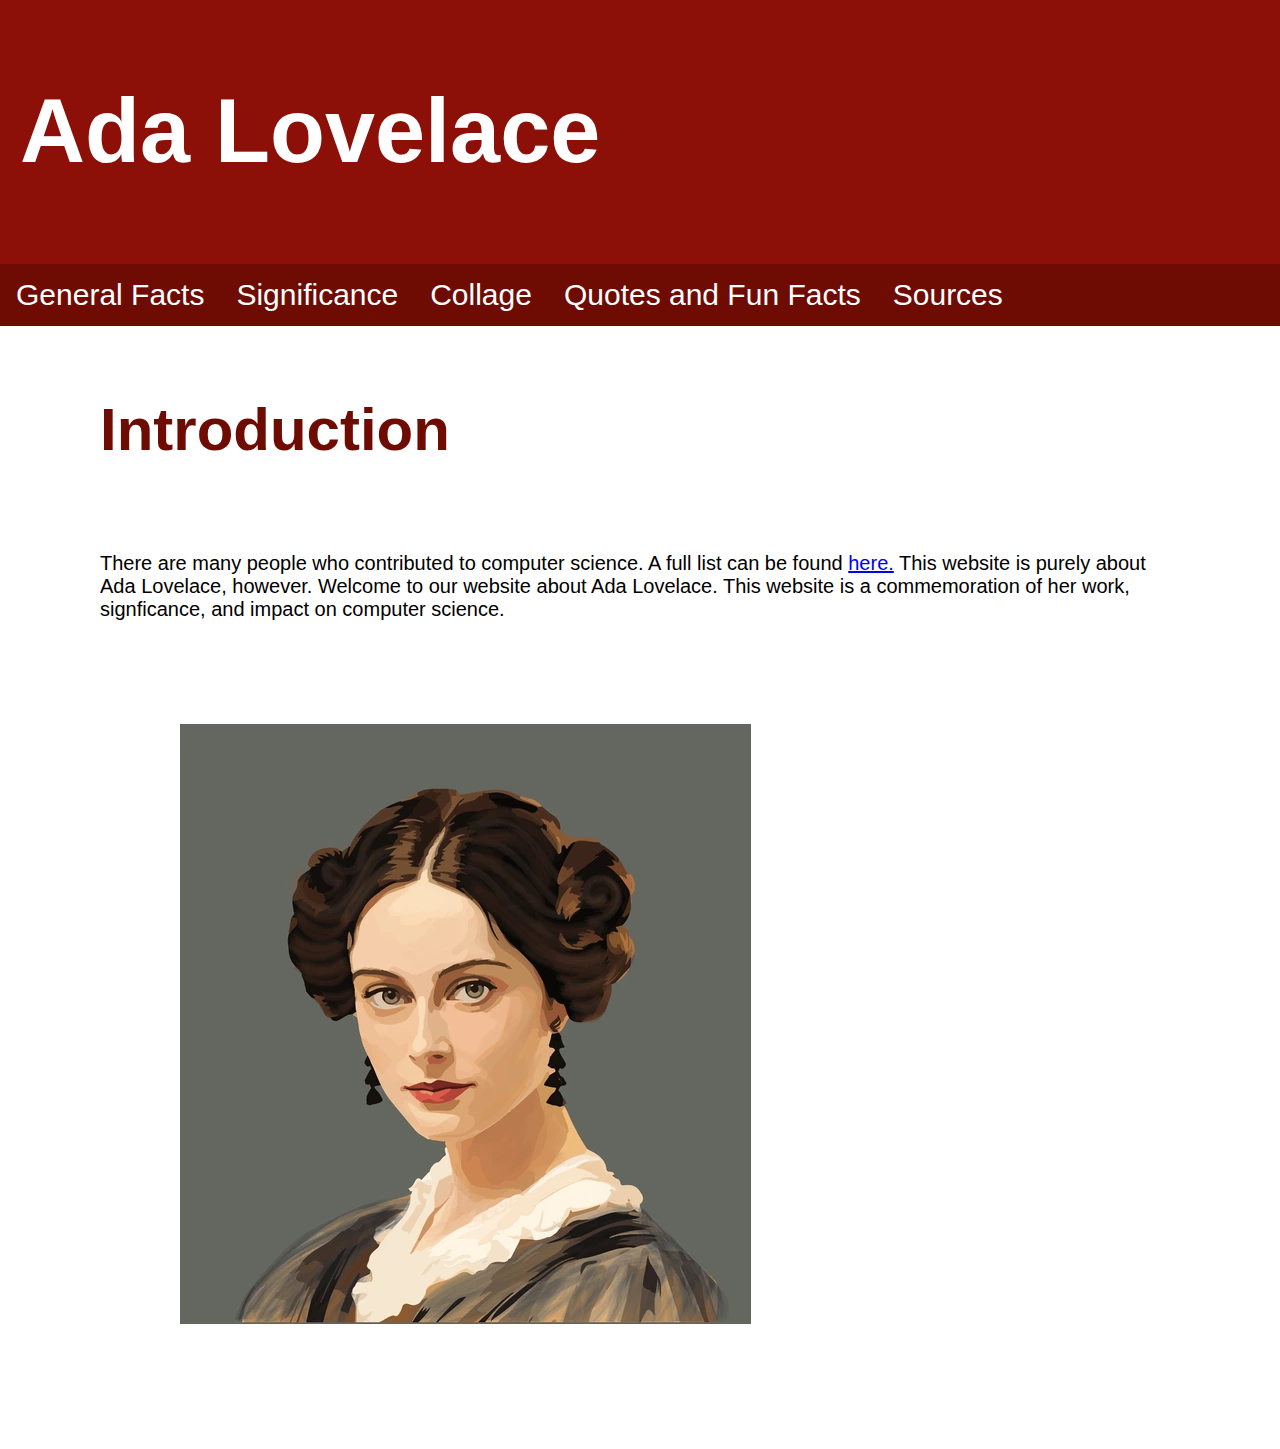
<file: index.html>
<!DOCTYPE html>
<html>
<head>
  <title>Ada Lovelace</title>
  <link rel="stylesheet" href="styles.css">
</head>
<body>
  <header>
    <h1>Ada Lovelace</h1>
  </header>
  <nav>
    <ul>
      <li><a href="history.html">General Facts</a></li>
      <li><a href="significance.html">Significance</a></li>
      <li><a href="collage.html">Collage</a></li>
      <li><a href="quotes.html">Quotes and Fun Facts</a></li>
      <li><a href="sources.html">Sources</a></li>
    </ul>
  </nav>
  <main>
   <h2>Introduction</h2>
    <br>
    <p>
      There are many people who contributed to computer science. A full list can be found <a href='https://en.wikipedia.org/wiki/List_of_pioneers_in_computer_science'>here.</a> This website is purely about Ada
      Lovelace, however.
      Welcome to our website about Ada Lovelace. This website is a commemoration of her work, signficance, and impact on computer science.
      <br>
      <br>
      <img src='images/vector-19th-century-mathematician-ada-600nw-2322760109.webp'>
    </p>
  </main>

</body>
</html>
</file>
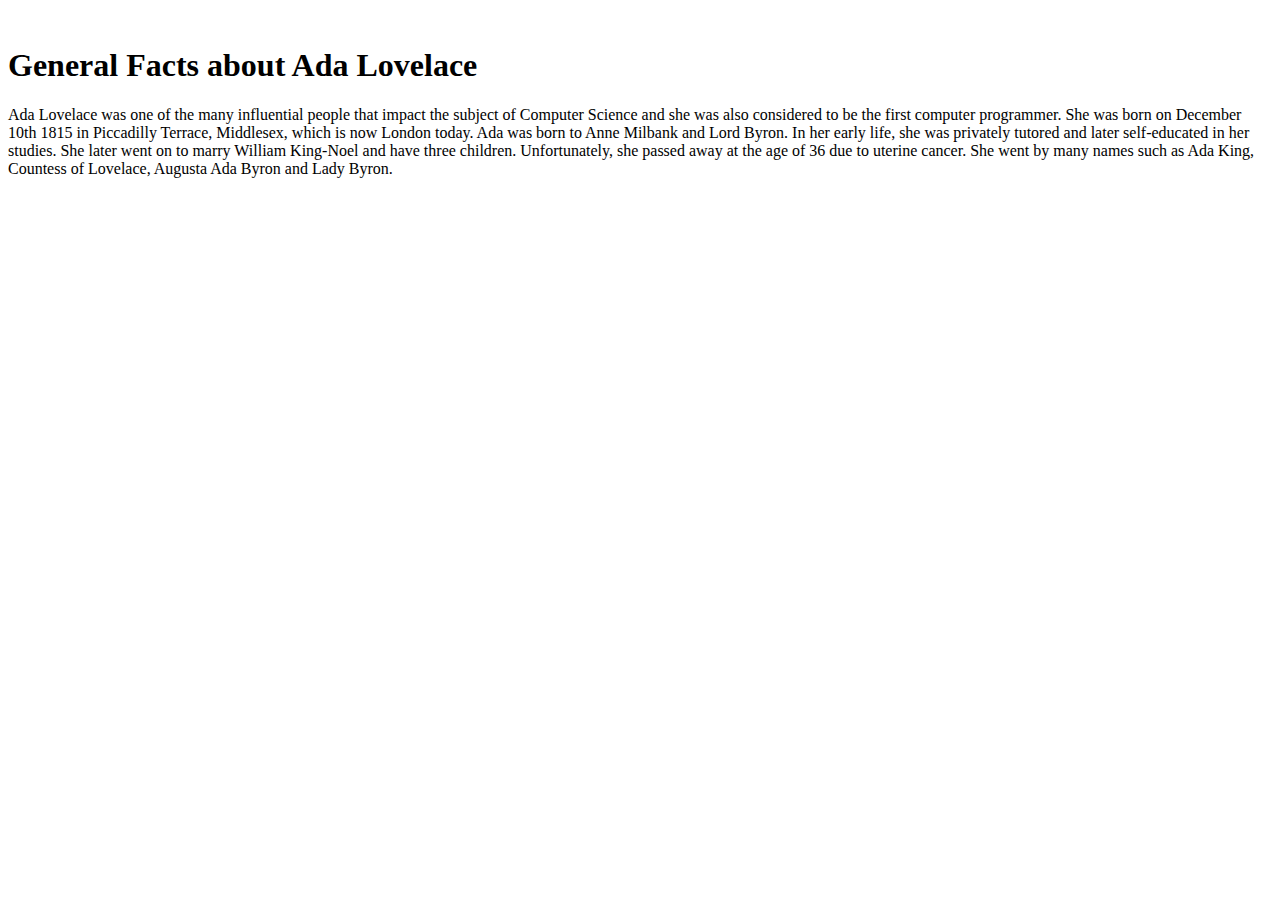
<file: General Facts.html>
<!DOCTYPE html>
<html>
<head>
    <title>General Facts</title>
</head>
<br>
<body>
    <h1>General Facts about Ada Lovelace</h1>
<p>Ada Lovelace was one of the many influential people that impact the subject of Computer Science and
   she was also considered to be the first computer programmer. She was born on December 10th 1815 in Piccadilly Terrace, Middlesex, which is now London today.
   Ada was born to Anne Milbank and Lord Byron. In her early life, she was privately tutored and later self-educated in her studies. She later went on to marry William King-Noel and have three children.
   Unfortunately, she passed away at the age of 36 due to uterine cancer. She went by many names such as Ada King, Countess of Lovelace, Augusta Ada Byron and Lady Byron. 
</p>
</body>

</html>
</file>
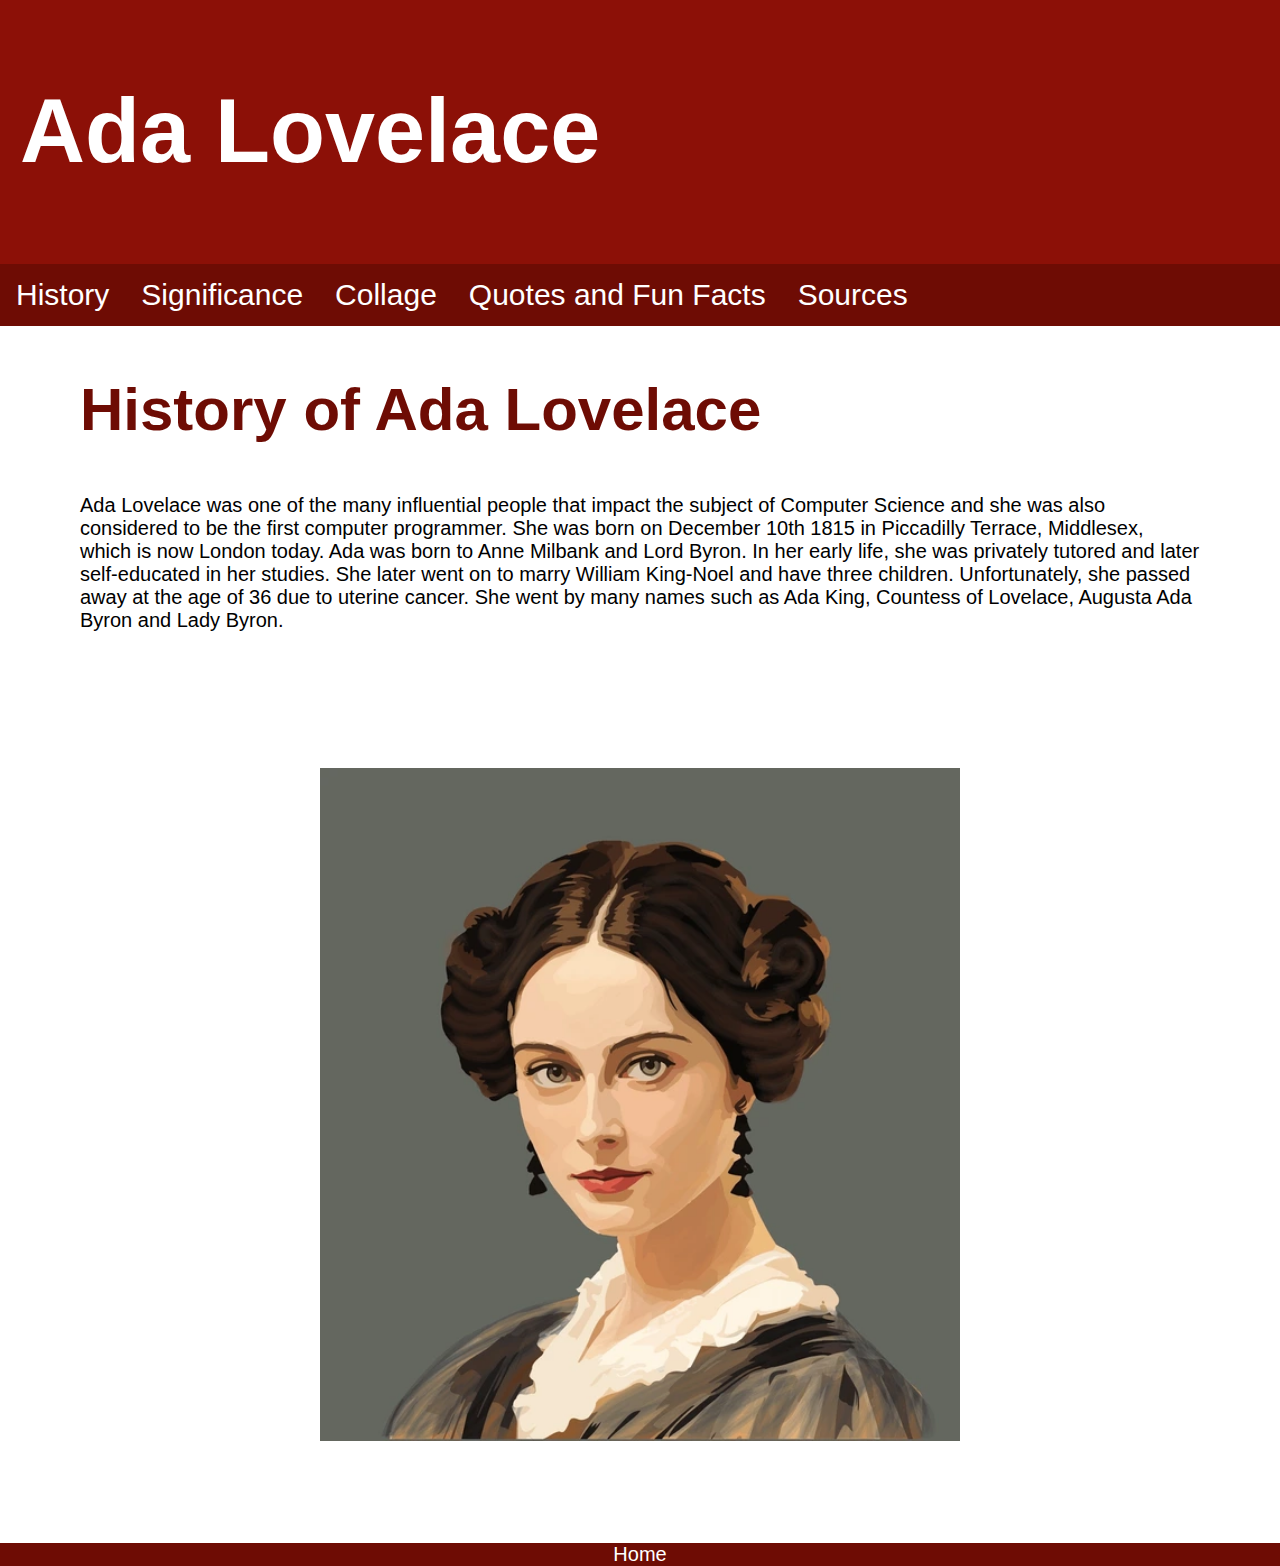
<file: history.html>
<!DOCTYPE html>
<html>
<head>
    <title>History</title>
     <link rel="stylesheet" href="styles.css">
</head>
<body>
    <header>
    <h1>Ada Lovelace</h1>
  </header>
  <nav>
    <ul>
      <li><a href="history.html">History</a></li>
      <li><a href="significance.html">Significance</a></li>
      <li><a href="collage.html">Collage</a></li>
      <li><a href="quotes.html">Quotes and Fun Facts</a></li>
      <li><a href="sources.html">Sources</a></li>
    </ul>
  </nav>
    <h2>History of Ada Lovelace</h2>
<p>Ada Lovelace was one of the many influential people that impact the subject of Computer Science and
   she was also considered to be the first computer programmer. She was born on December 10th 1815 in Piccadilly Terrace, Middlesex, which is now London today.
   Ada was born to Anne Milbank and Lord Byron. In her early life, she was privately tutored and later self-educated in her studies. She later went on to marry William King-Noel and have three children.
   Unfortunately, she passed away at the age of 36 due to uterine cancer. She went by many names such as Ada King, Countess of Lovelace, Augusta Ada Byron and Lady Byron. 
</p>
<br>
<br>
<center><img src="images/vector-19th-century-mathematician-ada-600nw-2322760109.webp" width=50% height=50%>
<br>
<br>
<ul>
  <center<li><a class="back" href="index.html">Home</a</li>
  </center></ul>
 </center>

</body>

</html>
</file>
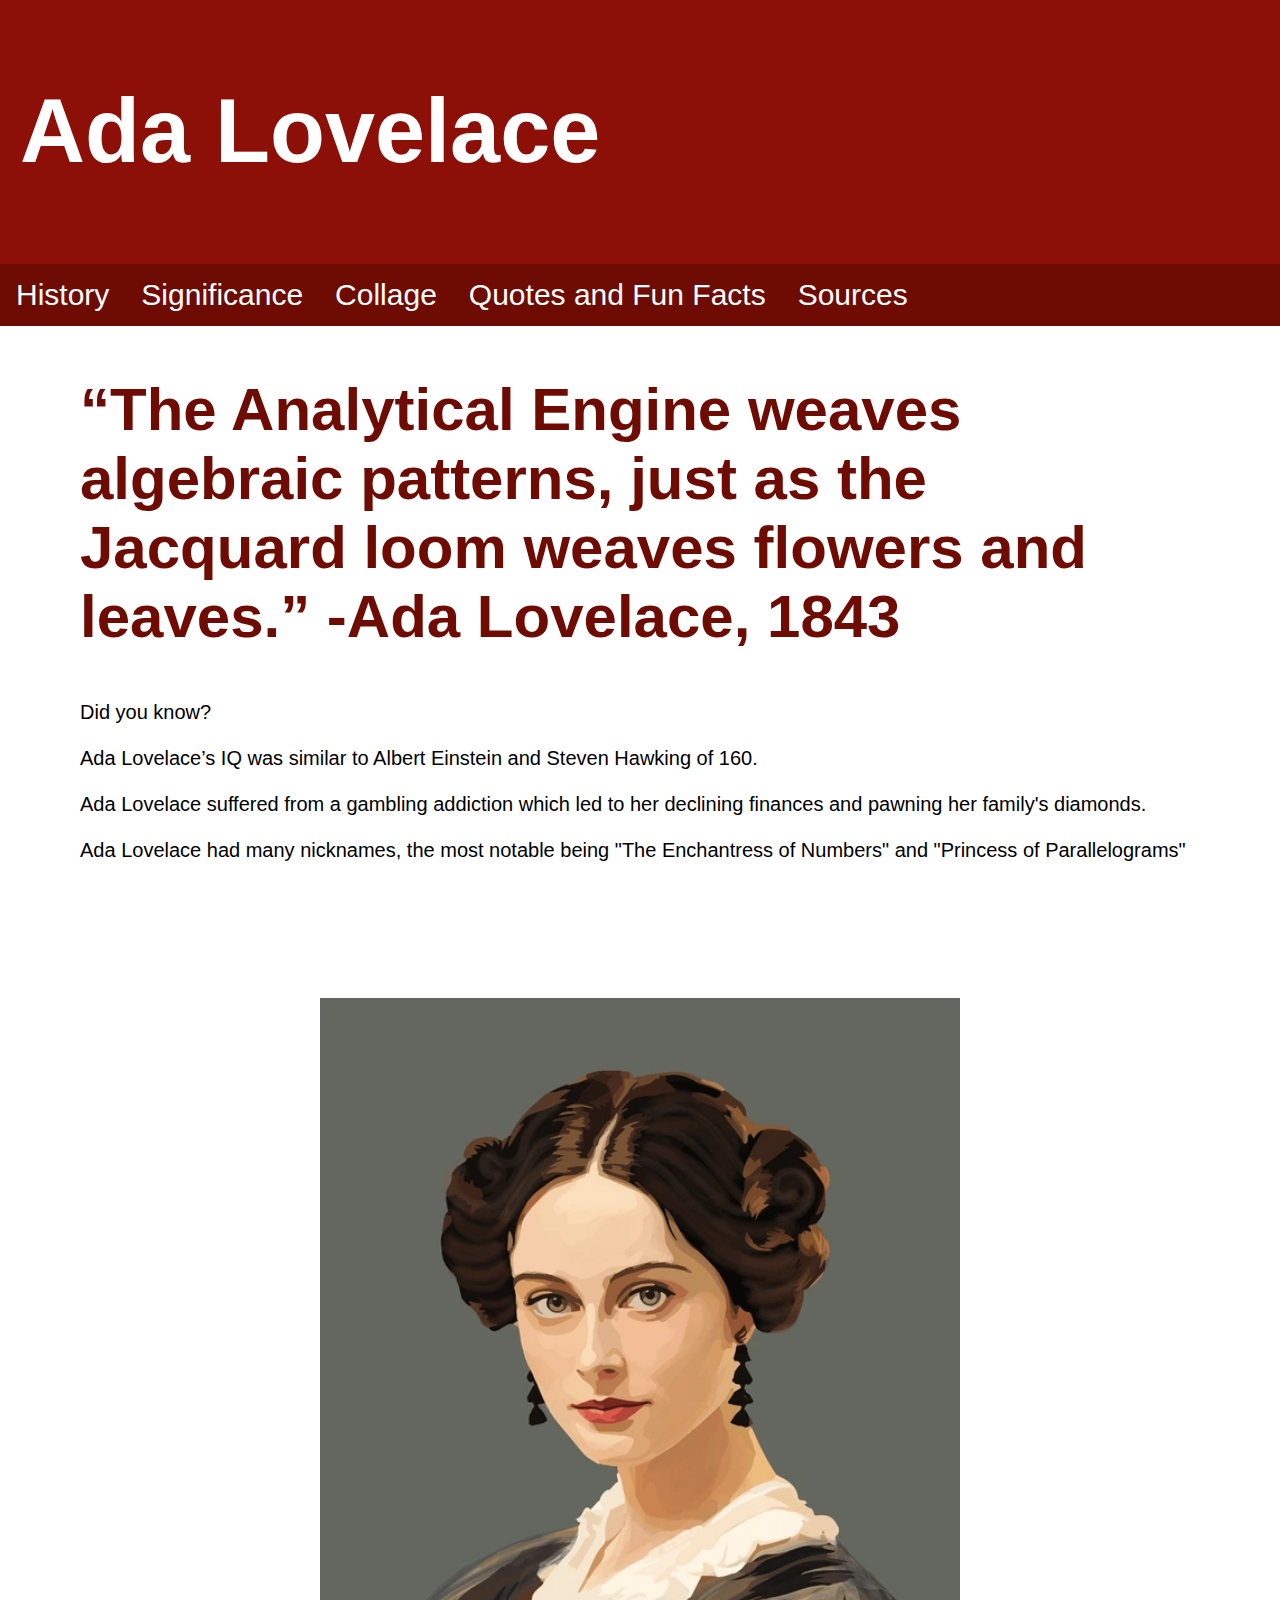
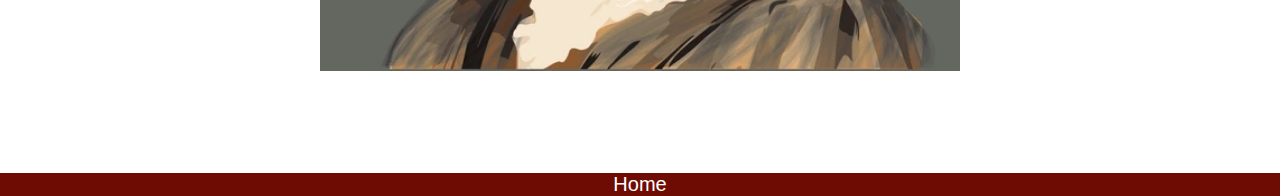
<file: quotes.html>
<!DOCTYPE html>
<html>
<head>
    <title>Quotes</title>
     <link rel="stylesheet" href="styles.css">
</head>
<body>
    <header>
    <h1>Ada Lovelace</h1>
  </header>
  <nav>
    <ul>
      <li><a href="history.html">History</a></li>
      <li><a href="significance.html">Significance</a></li>
      <li><a href="collage.html">Collage</a></li>
      <li><a href="quotes.html">Quotes and Fun Facts</a></li>
      <li><a href="sources.html">Sources</a></li>
    </ul>
  </nav>
    <h2>“The Analytical Engine weaves algebraic patterns, just as the Jacquard loom weaves flowers and leaves.” -Ada Lovelace, 1843</h2>
<p>
Did you know?
 <br><br>
    Ada Lovelace&#8217s IQ was similar to Albert Einstein and Steven Hawking of 160.
<br><br>
    Ada Lovelace suffered from a gambling addiction which led to her declining finances and pawning her family's diamonds.
<br><br>
    Ada Lovelace had many nicknames, the most notable being "The Enchantress of Numbers" and "Princess of Parallelograms"
</p>
<br>
<br>
<center><img src="images/vector-19th-century-mathematician-ada-600nw-2322760109.webp" width=50% height=50%>
<br>
<br>
<ul>
  <center<li><a class="back" href="index.html">Home</a</li>
  </center></ul>
 </center>

</body>

</html>
</file>
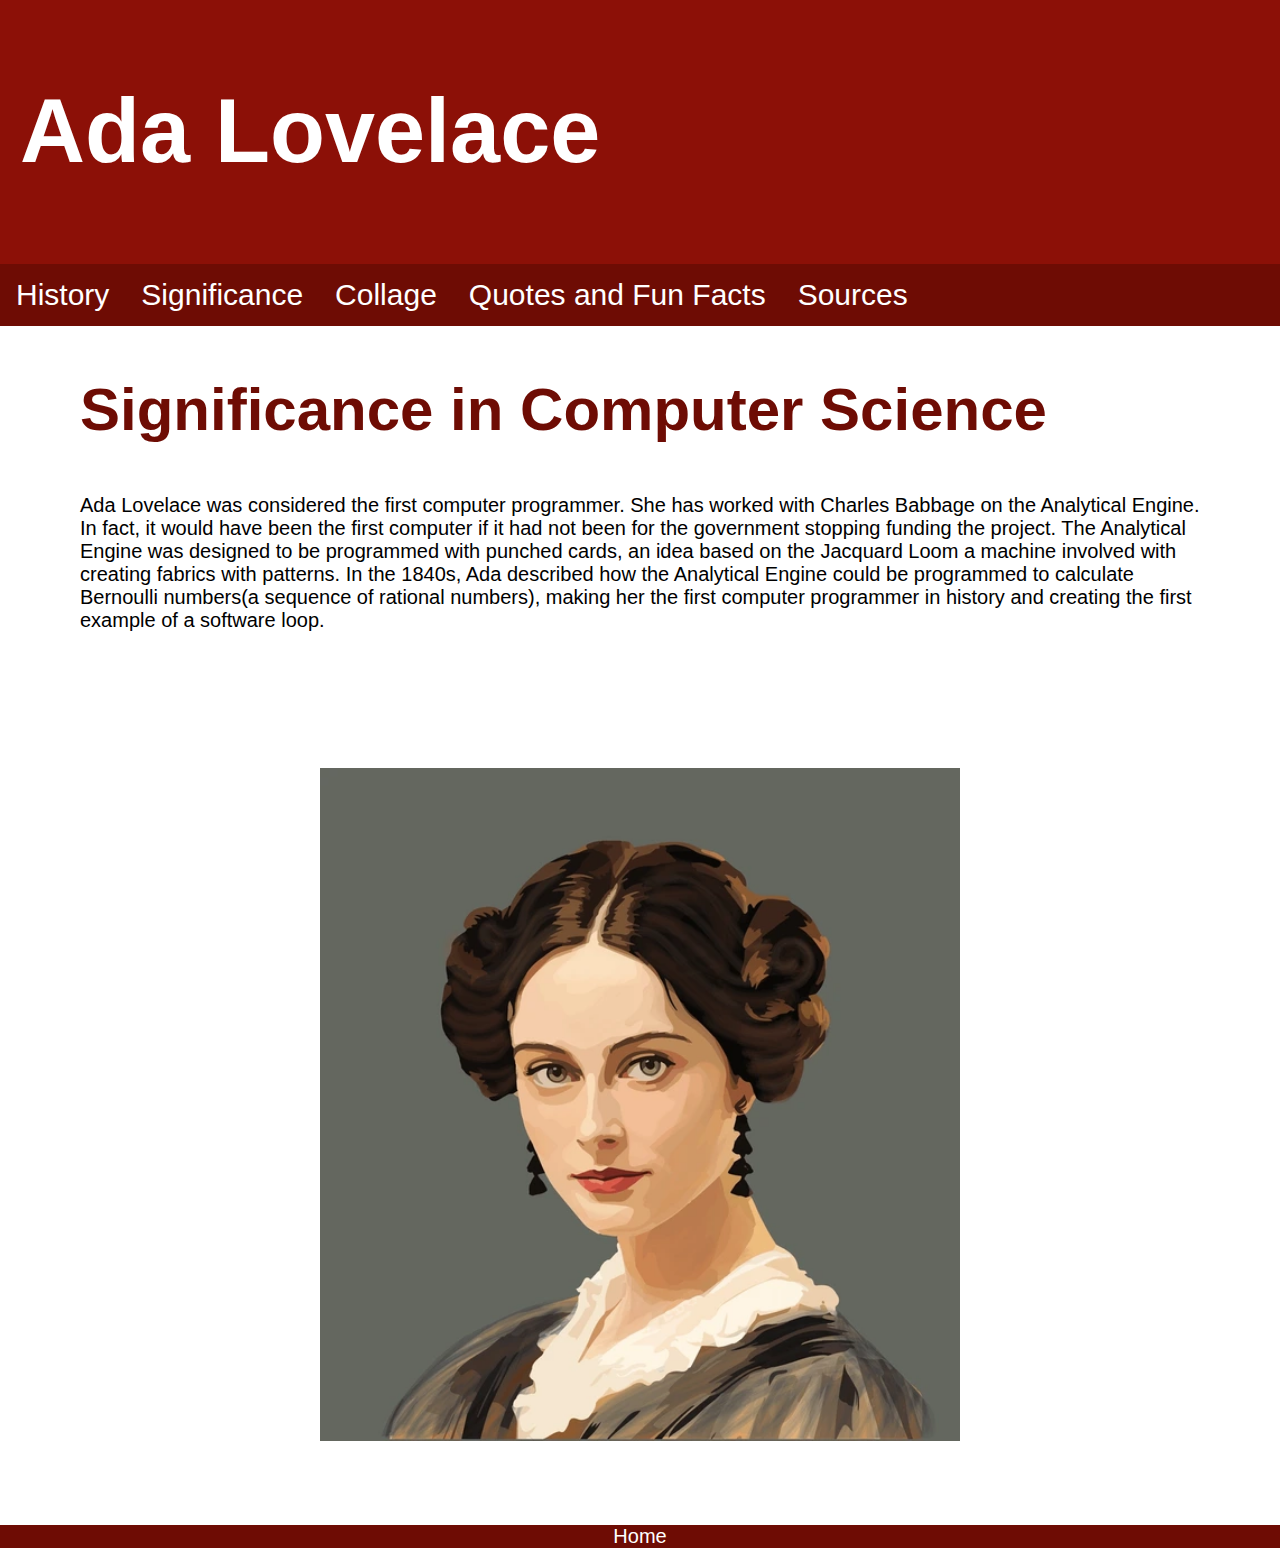
<file: significance.html>
<!DOCTYPE html>
<html>
<head>
    <title>Significance in Computer Science</title>
     <link rel="stylesheet" href="styles.css">
</head>
<body>
    <header>
    <h1>Ada Lovelace</h1>
  </header>
  <nav>
    <ul>
      <li><a href="history.html">History</a></li>
      <li><a href="significance.html">Significance</a></li>
      <li><a href="collage.html">Collage</a></li>
      <li><a href="quotes.html">Quotes and Fun Facts</a></li>
      <li><a href="sources.html">Sources</a></li>
    </ul>
  </nav>
    <h2>Significance in Computer Science</h2>
<p> Ada Lovelace was considered the first computer programmer. She has worked with Charles Babbage on the Analytical Engine. In fact, it would have been the first computer if it had not been for the government stopping funding the project.
The Analytical Engine was designed to be programmed with punched cards, an idea based on the Jacquard Loom a machine involved with creating fabrics with patterns.
In the 1840s, Ada described how the Analytical Engine could be programmed to calculate Bernoulli numbers(a sequence of rational numbers), making her the first computer programmer in history and creating the first example of a software loop. 
</p>
<br>
<br>
<center><img src="images/vector-19th-century-mathematician-ada-600nw-2322760109.webp" width=50% height=50%>
<br>

    <ul>
      <center<li><a class="back" href="index.html">Home</a</li>
      </center></ul>
 </center>

</body>

</html>
</file>
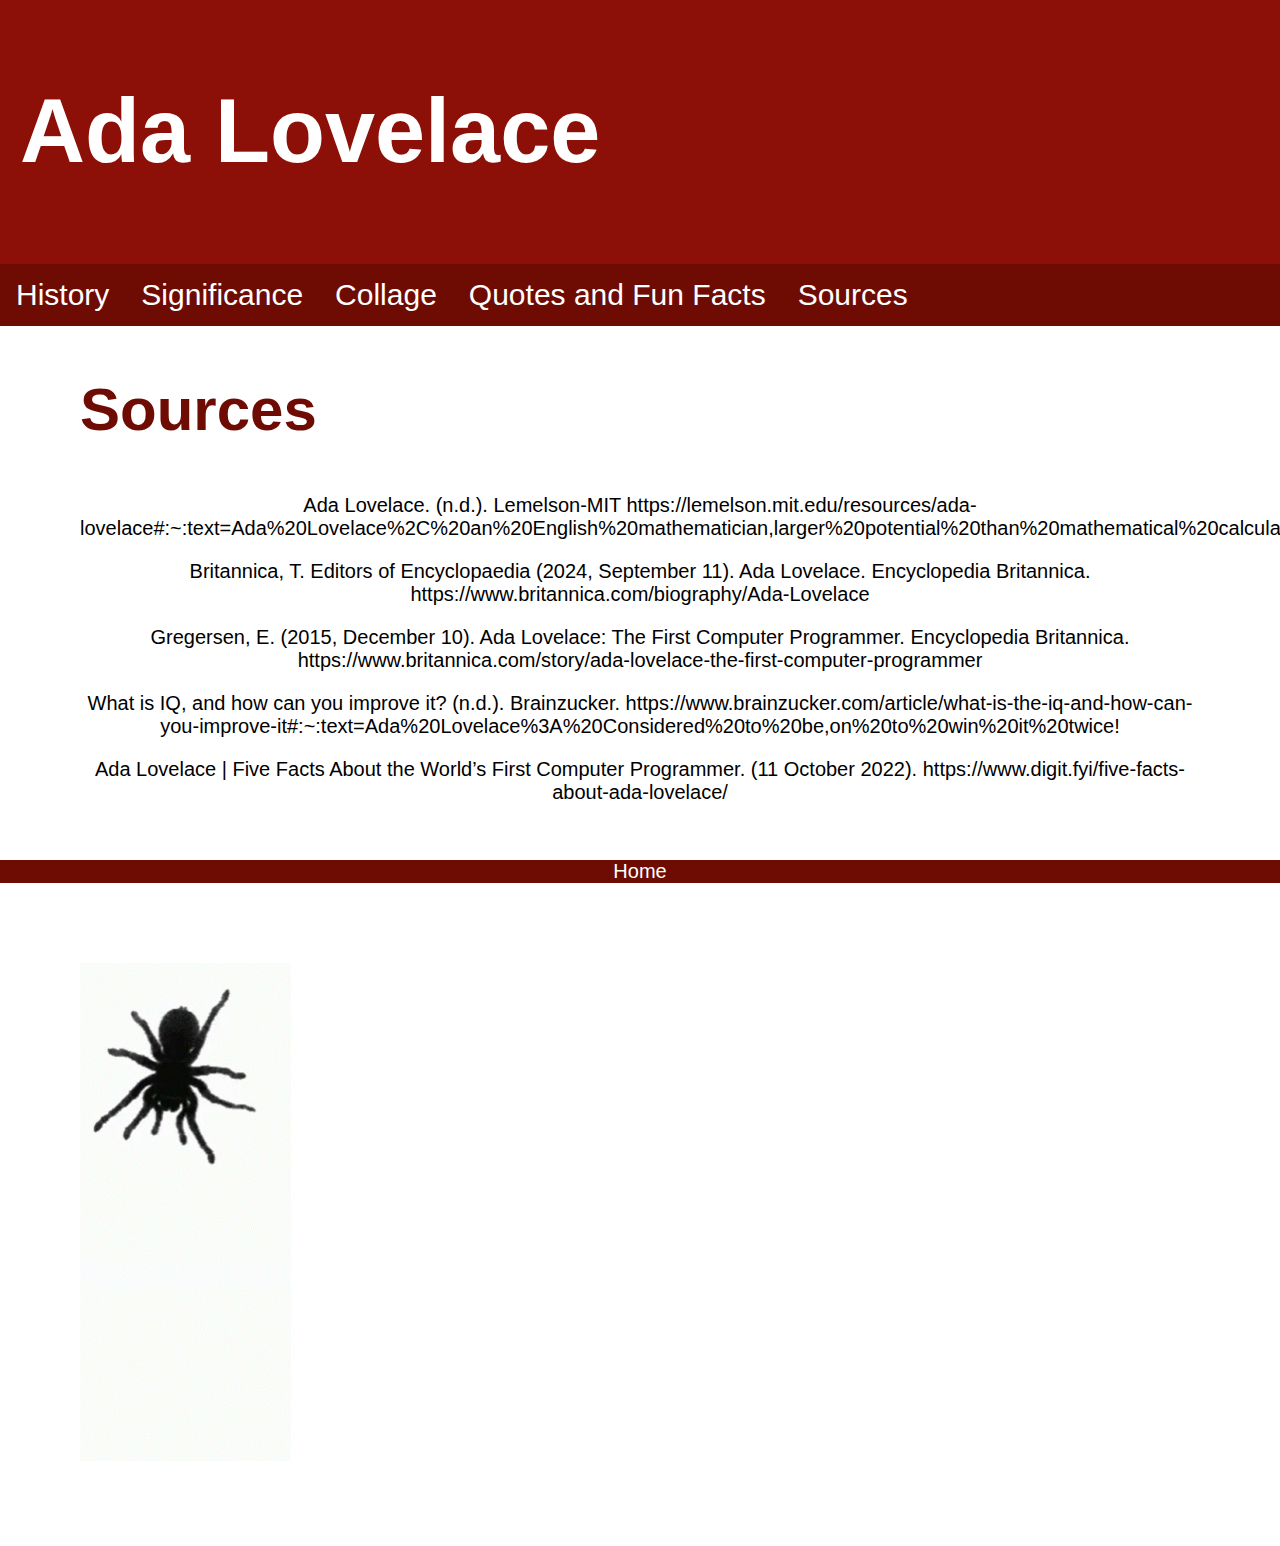
<file: sources.html>
<!DOCTYPE html>
<htmL>
<head>
    <title>Sources</title>
      <link rel="stylesheet" href="styles.css">
</head>
<body>
<header>
    <h1>Ada Lovelace</h1>
  </header>
    <nav>
    <ul>
      <li><a href="history.html">History</a></li>
      <li><a href="significance.html">Significance</a></li>
      <li><a href="collage.html">Collage</a></li>
      <li><a href="quotes.html">Quotes and Fun Facts</a></li>
      <li><a href="sources.html">Sources</a></li>
    </ul>
  </nav>
    <h2>Sources</h2>
<center><p>Ada Lovelace. (n.d.). Lemelson-MIT https://lemelson.mit.edu/resources/ada-lovelace#:~:text=Ada%20Lovelace%2C%20an%20English%20mathematician,larger%20potential%20than%20mathematical%20calculation.</p>

<p>Britannica, T. Editors of Encyclopaedia (2024, September 11). Ada Lovelace. Encyclopedia Britannica. https://www.britannica.com/biography/Ada-Lovelace</p>

<p>Gregersen, E. (2015, December 10). Ada Lovelace: The First Computer Programmer. Encyclopedia Britannica. https://www.britannica.com/story/ada-lovelace-the-first-computer-programmer</p>
    
<p>What is IQ, and how can you improve it? (n.d.). Brainzucker. https://www.brainzucker.com/article/what-is-the-iq-and-how-can-you-improve-it#:~:text=Ada%20Lovelace%3A%20Considered%20to%20be,on%20to%20win%20it%20twice!</p>

<p>Ada Lovelace | Five Facts About the World’s First Computer Programmer. (11 October 2022). https://www.digit.fyi/five-facts-about-ada-lovelace/</p>
</center>    
    <center>
        <br>
<br>
<ul>
  <center<li><a class="back" href="index.html">Home</a</li>
  </center></ul>
        <img src="images/spider-crawling.gif"></img>
 </center>

</body>
</html>
</file>
<file: styles.css>
/* styles.css */

body {
  font-family: Arial, sans-serif;
  margin: 0;
  padding: 0;
}

header {
  background-color: #8c1007; 
  padding: 20px;
}
h1 {
  font-size: 90px;
  color: #FFFFFF;
}
h2 {
  color: #6e0c04;
  font-size: 60px;
  padding-right: 80px;
  padding-left: 80px;
}
ul {
  list-style-type: none;
  margin: 0;
  padding: 0;
  overflow: hidden;
  background-color: #6e0c04; 
}

li {
  float: left;
}

li a {
  display: block;
  color: white;
  text-align: center;
  padding: 14px 16px;
  text-decoration: none;
  background-color: #6e0c04;
  font-size: 30px;
}

li a:hover {
  background-color: #8c1007;
}
.back {
  font-size: 20px;
  float:none;
  text-decoration: none;
  color: white;
}
p {
  font-size: 20px;
  padding-right: 80px;
  padding-left: 80px;
}
main {
  padding: 20px;
}
img {
  padding:80px;
  
}
</file>
